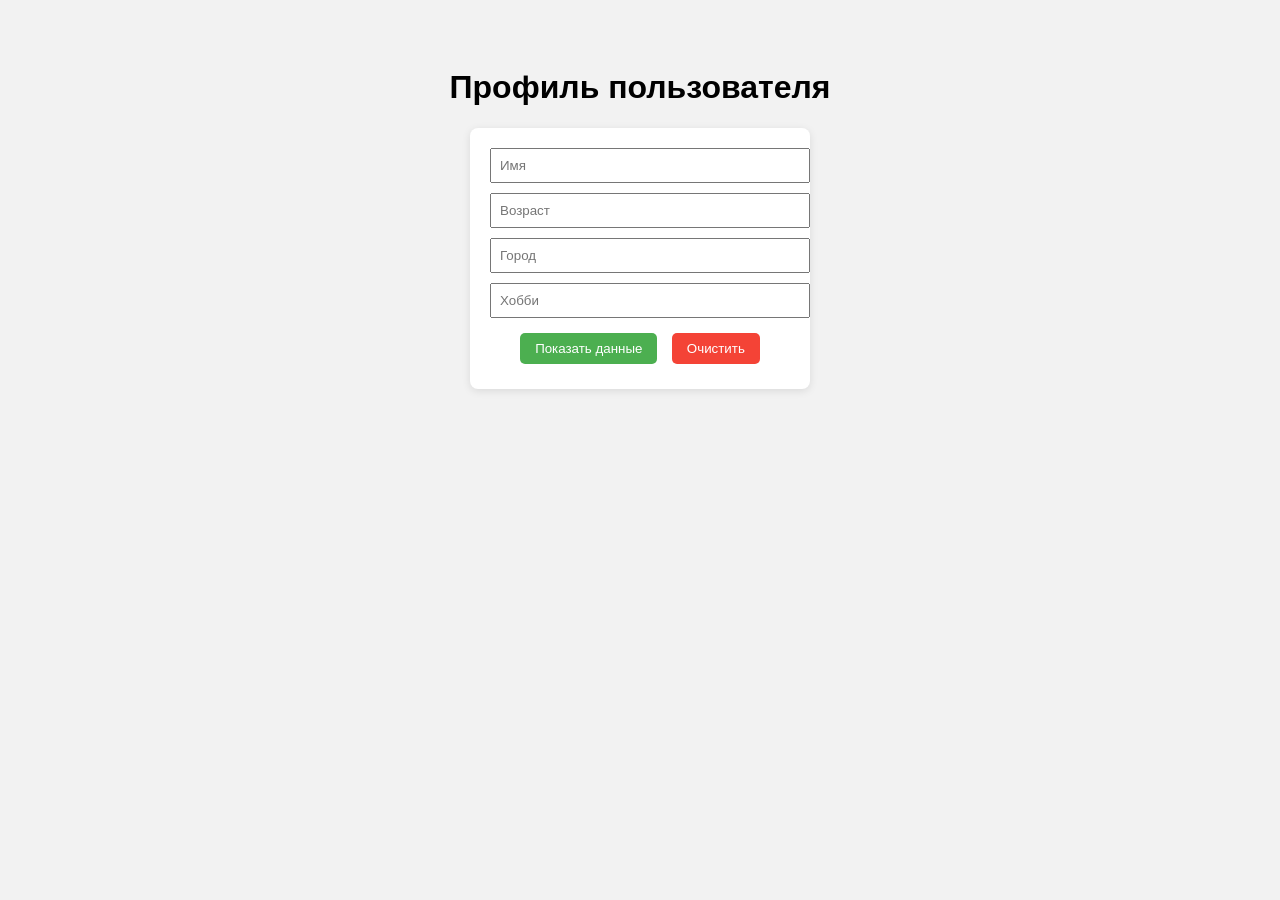
<file: index.html>
<!DOCTYPE html>
<html lang="ru">
  <head>
    <meta charset="UTF-8" />
    <title>Профиль пользователя</title>
    <link rel="stylesheet" href="style.css" />
  </head>
  <body>
    <h1>Профиль пользователя</h1>

    <div class="form-box">
      <input type="text" id="name" placeholder="Имя" />
      <input type="number" id="age" placeholder="Возраст" />
      <input type="text" id="city" placeholder="Город" />
      <input type="text" id="hobby" placeholder="Хобби" />

      <button id="save">Показать данные</button>
      <button id="clear">Очистить</button>
    </div>

    <div class="info">
      <p id="result"></p>
    </div>

    <script src="main.js"></script>
  </body>
</html>
</file>
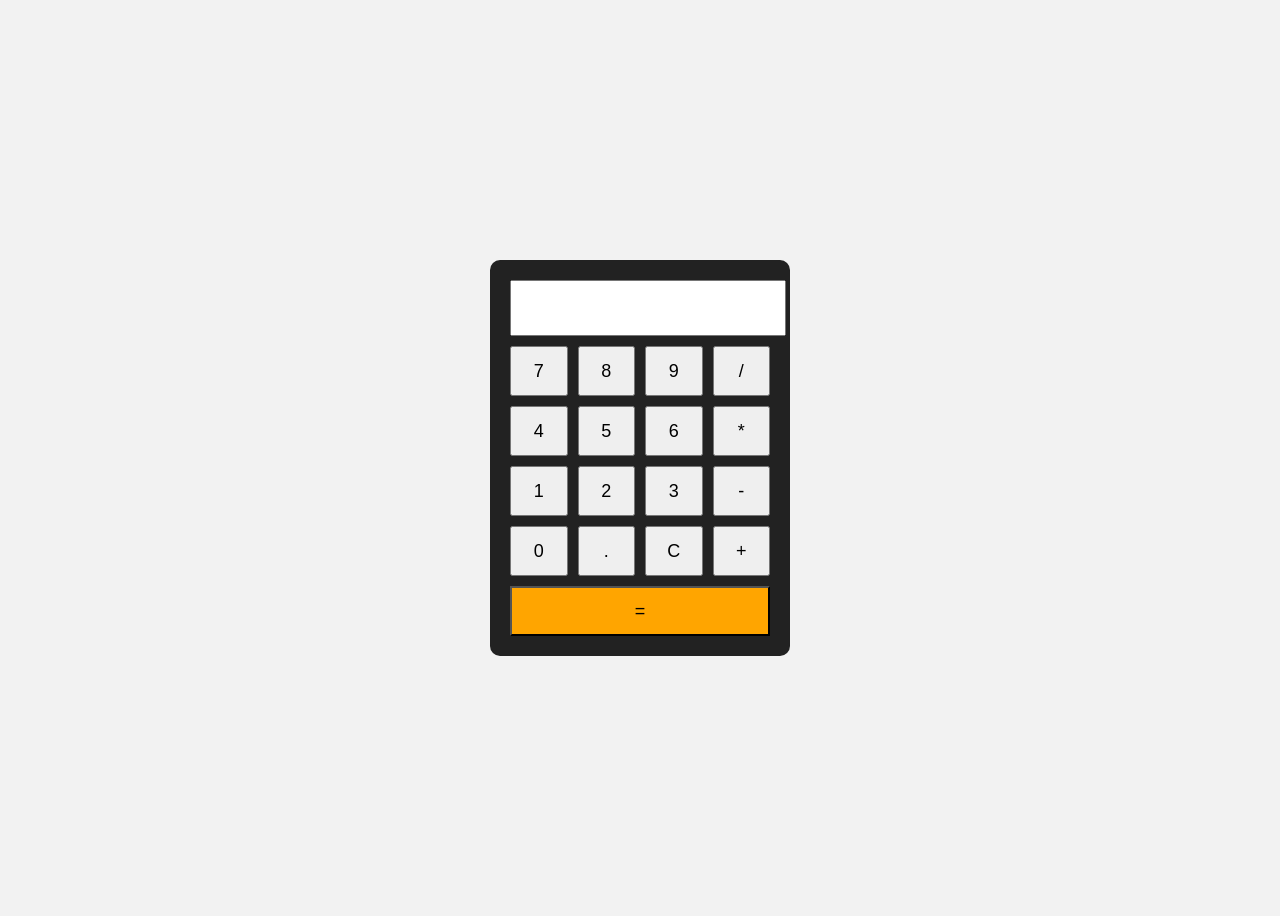
<file: calculator/index.html>
<!DOCTYPE html>
<html lang="ru">
  <head>
    <meta charset="UTF-8" />
    <meta name="viewport" content="width=device-width, initial-scale=1.0" />
    <title>Калькулятор</title>
    <link rel="stylesheet" href="style.css" />
  </head>
  <body>
    <div class="calculator">
      <input type="text" id="display" readonly />

      <div class="buttons">
        <button>7</button>
        <button>8</button>
        <button>9</button>
        <button>/</button>

        <button>4</button>
        <button>5</button>
        <button>6</button>
        <button>*</button>

        <button>1</button>
        <button>2</button>
        <button>3</button>
        <button>-</button>

        <button>0</button>
        <button>.</button>
        <button id="clear">C</button>
        <button>+</button>

        <button class="equal">=</button>
      </div>
    </div>

    <script type="module" src="main.js"></script>
  </body>
</html>
</file>
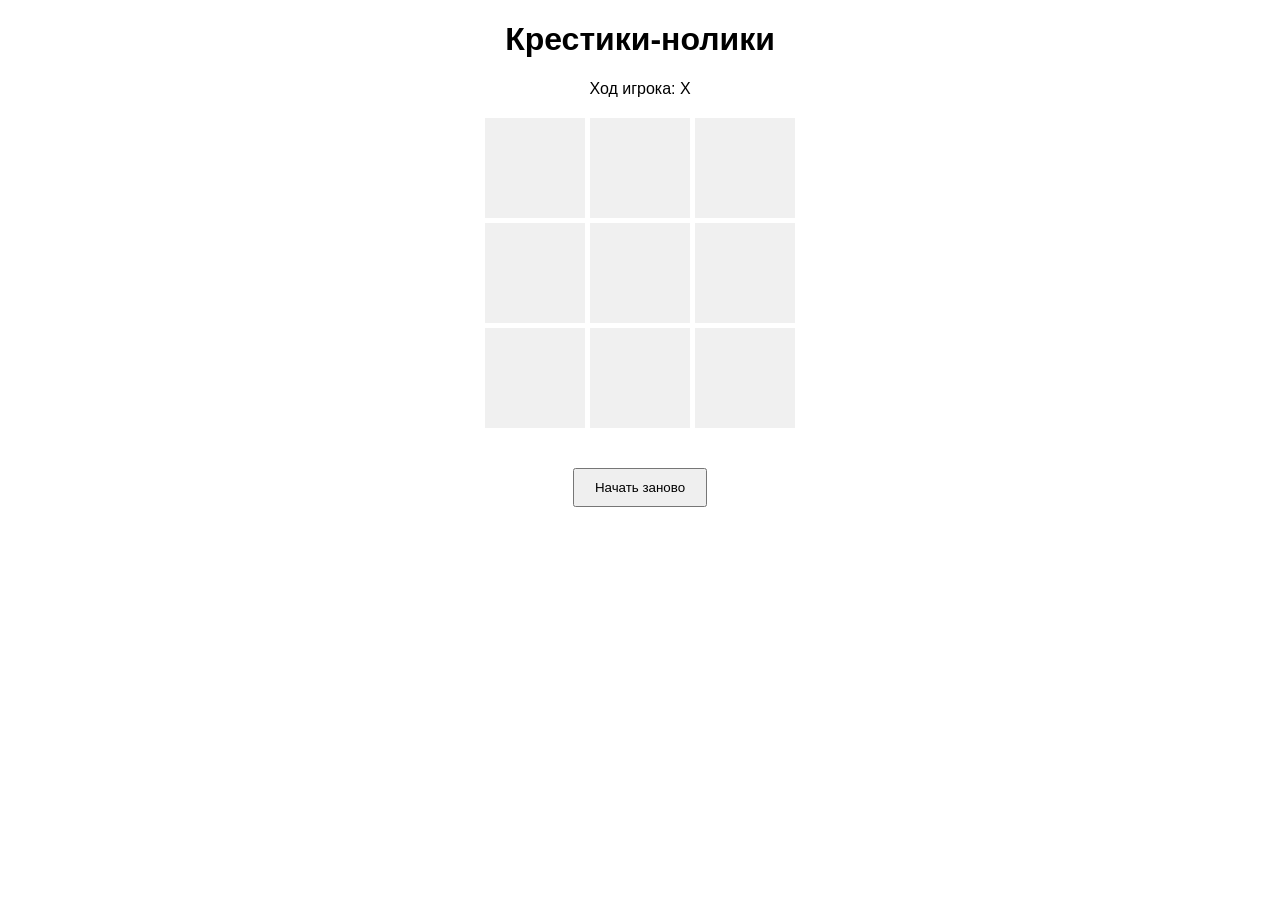
<file: tic-tac-toe/index.html>
<!DOCTYPE html>
<html lang="ru">
  <head>
    <meta charset="UTF-8" />
    <meta name="viewport" content="width=device-width, initial-scale=1.0" />
    <title>Крестики-нолики</title>
    <link rel="stylesheet" href="style.css" />
  </head>
  <body>
    <h1>Крестики-нолики</h1>

    <p id="status">Ход игрока: X</p>

    <div class="board">
      <div class="cell" data-index="0"></div>
      <div class="cell" data-index="1"></div>
      <div class="cell" data-index="2"></div>

      <div class="cell" data-index="3"></div>
      <div class="cell" data-index="4"></div>
      <div class="cell" data-index="5"></div>

      <div class="cell" data-index="6"></div>
      <div class="cell" data-index="7"></div>
      <div class="cell" data-index="8"></div>
    </div>

    <button id="restart">Начать заново</button>

    <script src="main.js"></script>
  </body>
</html>
</file>
<file: style.css>
body {
  font-family: Arial, sans-serif;
  background: #f2f2f2;
  padding: 40px;
  text-align: center;
}

.form-box {
  max-width: 300px;
  margin: 0 auto;
  background: white;
  padding: 20px;
  border-radius: 8px;
  box-shadow: 0 2px 8px rgba(0, 0, 0, 0.1);
}

.form-box input {
  width: 100%;
  padding: 8px;
  margin-bottom: 10px;
}

button {
  padding: 8px 15px;
  margin: 5px;
  border: none;
  border-radius: 5px;
  cursor: pointer;
}

#save {
  background: #4caf50;
  color: white;
}
#clear {
  background: #f44336;
  color: white;
}

.info {
  margin-top: 20px;
  font-size: 18px;
}
</file>
<file: calculator/style.css>
body {
  font-family: Arial, sans-serif;
  background: #f2f2f2;
  display: flex;
  justify-content: center;
  align-items: center;
  height: 100vh;
}

.calculator {
  background: #222;
  padding: 20px;
  border-radius: 10px;
  width: 260px;
}

#display {
  width: 100%;
  height: 50px;
  font-size: 24px;
  margin-bottom: 10px;
  text-align: right;
  padding-right: 10px;
}

.buttons {
  display: grid;
  grid-template-columns: repeat(4, 1fr);
  gap: 10px;
}

button {
  height: 50px;
  font-size: 18px;
  cursor: pointer;
}

.equal {
  grid-column: span 4;
  background: orange;
}
</file>
<file: tic-tac-toe/style.css>
body {
  font-family: Arial, sans-serif;
  text-align: center;
}

.board {
  display: grid;
  grid-template-columns: repeat(3, 100px);
  grid-gap: 5px;
  justify-content: center;
  margin: 20px auto;
}

.cell {
  width: 100px;
  height: 100px;
  background: #f0f0f0;
  font-size: 48px;
  display: flex;
  justify-content: center;
  align-items: center;
  cursor: pointer;
  user-select: none;
}

.cell:hover {
  background: #ddd;
}

button {
  margin-top: 20px;
  padding: 10px 20px;
}
</file>
